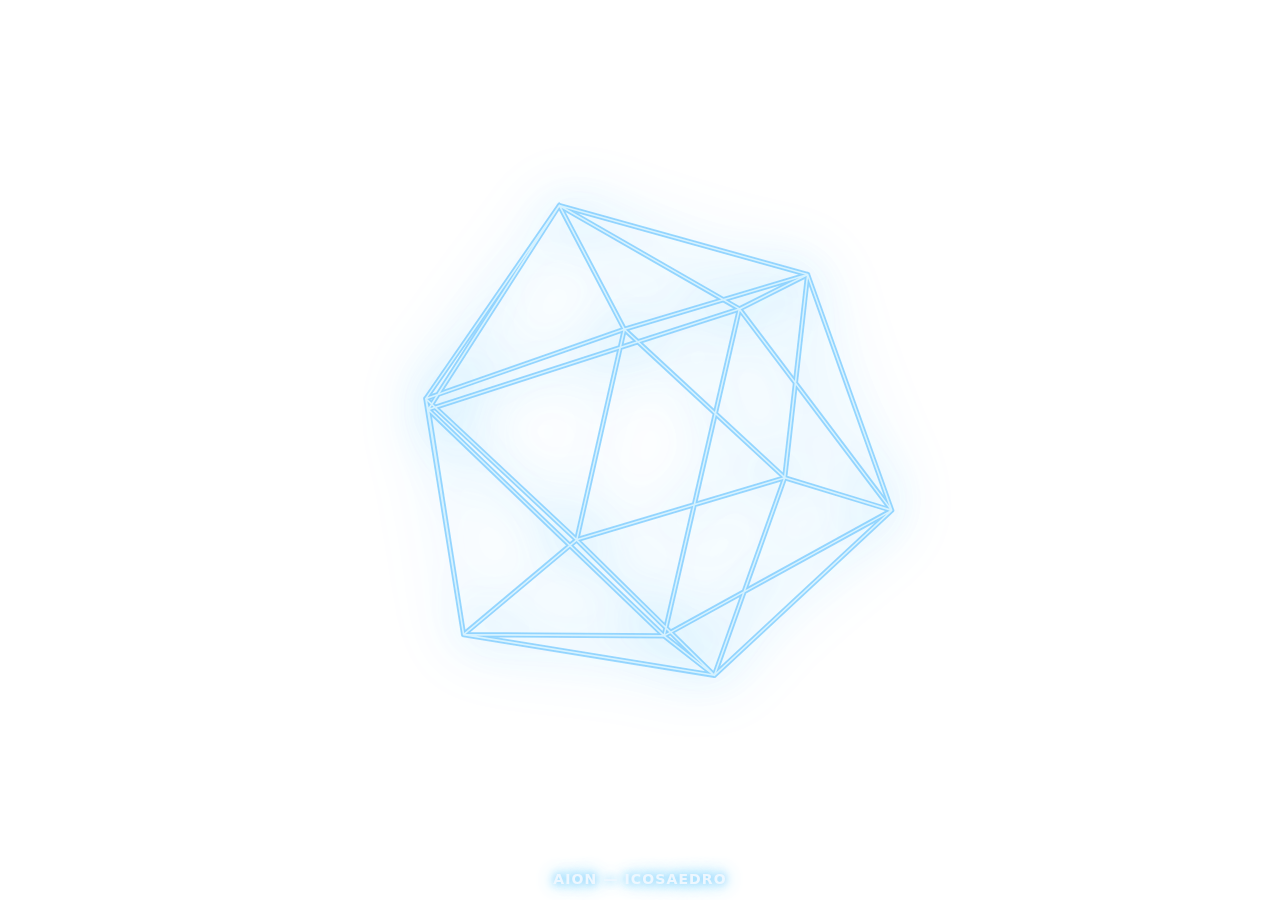
<file: archetypes/aion.html>
<!doctype html>
<html lang="pt-BR">
<meta charset="utf-8">
<title>Aion • Icosaedro</title>
<meta name="viewport" content="width=device-width,initial-scale=1">
<style>
  :root {
    --bg: transparent;        /* fundo transparente para integrar com overlay do host */
    --line: #8fd3ff;          /* cor principal Blue‑1 */
    --glow: 24px;             /* força de glow base */
    --bloom: 1;               /* multiplica o blur/sombra para um look mais fotográfico */
    --lineWidth: 1.6;         /* espessura */
    --rotateSpeed: 0.6;       /* rotações por segundo */
  }
  html,body {height:100%}
  body { margin:0; background:var(--bg); overflow:hidden; color:#eaf6ff; font:14px/1.4 ui-sans-serif, system-ui; }
  canvas { position:fixed; inset:0; width:100%; height:100%; display:block; }
  .label {
     position:fixed; left:0; right:0; bottom:10px; text-align:center; 
     letter-spacing:.08em; text-transform:uppercase; font-weight:600; opacity:.8;
     text-shadow:0 0 8px #35b6ff, 0 0 20px #35b6ff;
     pointer-events:none;
  }
</style>
<canvas id="solid"></canvas>
<div class="label">Aion — Icosaedro</div>
<script>
(function() {
  // ========= util =========
  const TAU = Math.PI*2;
  const φ = (1+Math.sqrt(5))/2;
  const canvas = document.getElementById('solid');
  const ctx = canvas.getContext('2d');

  function size() {
    const dpr = window.devicePixelRatio||1;
    canvas.width  = Math.floor(innerWidth*dpr);
    canvas.height = Math.floor(innerHeight*dpr);
    canvas.style.width = '100%';
    canvas.style.height = '100%';
    return dpr;
  }
  let DPR = size();
  addEventListener('resize', () => DPR = size());

  // ========= geometry =========
  function solidData(kind) {
    // returns {verts: [x,y,z][], edges: [i,j][]}
    if (kind==='tetra') {
      const v = [
        [ 1, 1, 1],
        [-1,-1, 1],
        [-1, 1,-1],
        [ 1,-1,-1]
      ];
      const e = [[0,1],[0,2],[0,3],[1,2],[1,3],[2,3]];
      return {verts:v, edges:e};
    }
    if (kind==='hexa') { // cube
      const v = [];
      for (let x of [-1,1]) for (let y of [-1,1]) for (let z of [-1,1]) v.push([x,y,z]);
      const id = (x,y,z)=> (x+1)/2*4 + (y+1)/2*2 + (z+1)/2;
      const e = [];
      const xs=[-1,1], ys=[-1,1], zs=[-1,1];
      for (let xi=0; xi<2; xi++) for (let yi=0; yi<2; yi++) {
        e.push([id(xs[xi],ys[yi],-1), id(xs[xi],ys[yi],1)]);
      }
      for (let xi=0; xi<2; xi++) for (let zi=0; zi<2; zi++) {
        e.push([id(xs[xi],-1,zs[zi]), id(xs[xi],1,zs[zi])]);
      }
      for (let yi=0; yi<2; yi++) for (let zi=0; zi<2; zi++) {
        e.push([id(-1,ys[yi],zs[zi]), id(1,ys[yi],zs[zi])]);
      }
      return {verts:v, edges:e};
    }
    if (kind==='octa') {
      const v = [
        [ 1, 0, 0],[-1, 0, 0],
        [ 0, 1, 0],[ 0,-1, 0],
        [ 0, 0, 1],[ 0, 0,-1]
      ];
      const e = [[0,2],[0,3],[0,4],[0,5],[1,2],[1,3],[1,4],[1,5],[2,4],[2,5],[3,4],[3,5]];
      return {verts:v, edges:e};
    }
    if (kind==='icosa') {
      const t = φ;
      const v = [
        [-1, t, 0],[ 1, t, 0],[-1,-t, 0],[ 1,-t, 0],
        [ 0,-1, t],[ 0, 1, t],[ 0,-1,-t],[ 0, 1,-t],
        [ t, 0,-1],[ t, 0, 1],[-t, 0,-1],[-t, 0, 1]
      ];
      // normalized
      for(let i=0;i<v.length;i++) {
        const [x,y,z]=v[i]; const m=Math.hypot(x,y,z); v[i]=[x/m,y/m,z/m];
      }
      const e = [
        [0,1],[0,5],[0,7],[0,10],[0,11],
        [1,5],[1,7],[1,8],[1,9],
        [2,3],[2,4],[2,6],[2,10],[2,11],
        [3,4],[3,6],[3,8],[3,9],
        [4,5],[4,9],[4,11],
        [5,9],[5,11],
        [6,7],[6,8],[6,10],
        [7,8],[7,10],
        [8,9],[10,11]
      ];
      return {verts:v, edges:e};
    }
    if (kind==='dodeca') {
      const t = φ;
      // Build from icosa dual. Dodeca vertices are permutations of (±1, ±1, ±1), (0, ±1/φ, ±φ), (±1/φ, ±φ, 0), (±φ, 0, ±1/φ)
      const a = 1/ t;
      const b = t;
      const v = [];
      // (±1, ±1, ±1)
      for (let x of [-1,1]) for (let y of [-1,1]) for (let z of [-1,1]) v.push([x,y,z]);
      // (0, ±a, ±b)
      for (let y of [-a,a]) for (let z of [-b,b]) v.push([0,y,z]);
      for (let y of [-b,b]) for (let z of [-a,a]) v.push([0,y,z]); // (0, ±b, ±a)
      // (±a, ±b, 0)
      for (let x of [-a,a]) for (let y of [-b,b]) v.push([x,y,0]);
      for (let x of [-b,b]) for (let y of [-a,a]) v.push([x,y,0]); // (±b, ±a,0)
      // (±a,0,±b)
      for (let x of [-a,a]) for (let z of [-b,b]) v.push([x,0,z]);
      for (let x of [-b,b]) for (let z of [-a,a]) v.push([x,0,z]); // (±b,0,±a)
      // normalize a bit
      for(let i=0;i<v.length;i++) { const [x,y,z]=v[i]; const m=Math.hypot(x,y,z); v[i]=[x/m,y/m,z/m]; }
      // edges from standard dodeca connectivity (approximate selection to keep wireframe coherent)
      // We'll compute edges by connecting vertices whose distance is close for a dodecahedron.
      const edges=[]; 
      for(let i=0;i<v.length;i++) for(let j=i+1;j<v.length;j++) {
        const [x1,y1,z1]=v[i], [x2,y2,z2]=v[j];
        const d = Math.hypot(x1-x2,y1-y2,z1-z2);
        if (d>0.9 && d<1.35) edges.push([i,j]); // heuristic
      }
      // Limit to a manageable number by removing far edges when too many
      if (edges.length>100) edges.length=100;
      return {verts:v, edges:edges};
    }
    return solidData('octa');
  }

  const params = new URLSearchParams(location.search);
  const kind = (params.get('solid') || 'icosa').toLowerCase();
  const glow = Math.max(0, Math.min(1.5, parseFloat(params.get('glow')||'0.8')));
  const bloom = Math.max(0, Math.min(3, parseFloat(params.get('bloom')||'1.0')));
  const lineW = Math.max(0.5, Math.min(4, parseFloat(params.get('lw')||getComputedStyle(document.documentElement).getPropertyValue('--lineWidth'))));
  const rotateSpeed = parseFloat(params.get('rs')||getComputedStyle(document.documentElement).getPropertyValue('--rotateSpeed'));
  const {verts, edges} = solidData(kind);

  // ========= camera & project =========
  let angleX=0, angleY=0;
  function rot([x,y,z], ax, ay) {
    // rotate first around Y (ay), then X (ax)
    const cy=Math.cos(ay), sy=Math.sin(ay), cx=Math.cos(ax), sx=Math.sin(ax);
    let nx =  cy*x + sy*z;
    let nz = -sy*x + cy*z;
    let ny =  cx*y - sx*nz;
    nz =  sx*y + cx*nz;
    return [nx,ny,nz];
  }
  let audioLevel = 0;
  window.addEventListener('message', (e)=>{
     if (e && e.data && typeof e.data.audioLevel==='number') audioLevel = e.data.audioLevel;
  });

  // ========= draw =========
  function draw(t) {
    const w=canvas.width, h=canvas.height;
    ctx.clearRect(0,0,w,h);
    // breathing scale
    const baseS = Math.min(w,h)*0.32;
    const breathe = 1 + 0.10*Math.sin(t*0.002) + 0.35*audioLevel;
    const s = baseS * breathe;

    angleX = t*0.001*TAU*rotateSpeed*0.2;
    angleY = t*0.001*TAU*rotateSpeed*0.3;

    // project
    const proj = [];
    for (let i=0; i<verts.length; i++) {
      const [x,y,z] = rot(verts[i], angleX, angleY);
      const d = 3/(z+3.8); // simple perspective
      proj.push([ w/2 + x*s*d, h/2 + y*s*d, d ]);
    }

    // glow layers
    ctx.lineCap='round';
    ctx.lineJoin='round';
    const baseAlpha = 0.85;
    const layers = 4;
    for (let L=layers; L>=1; L--) {
      ctx.beginPath();
      for (const [i,j] of edges) {
        const [x1,y1] = proj[i], [x2,y2] = proj[j];
        ctx.moveTo(x1,y1); ctx.lineTo(x2,y2);
      }
      ctx.strokeStyle = 'rgba(143,211,255,'+(baseAlpha*(L/layers))+')';
      ctx.lineWidth = (lineW + (L-1)*1.2) * DPR;
      ctx.shadowColor = 'rgba(53,182,255,'+(0.45*glow*(L/layers))+')';
      ctx.shadowBlur = (10 + 18*L) * glow * bloom * DPR;
      ctx.stroke();
      ctx.shadowBlur = 0;
    }
    // core crisp lines
    ctx.beginPath();
    for (const [i,j] of edges) {
      const [x1,y1] = proj[i], [x2,y2] = proj[j];
      ctx.moveTo(x1,y1); ctx.lineTo(x2,y2);
    }
    ctx.strokeStyle = 'rgba(220,245,255,0.92)';
    ctx.lineWidth = lineW * DPR;
    ctx.stroke();

    requestAnimationFrame(draw);
  }
  requestAnimationFrame(draw);
})();
</script>


<!-- UNO Inject: Preset controller for Bloom/Toon linework -->
<script>
(function(){
  try {
    const params = new URLSearchParams(location.search);
    const p = String(params.get('preset')||'blue1').toLowerCase();
    const root = document.documentElement;
    const set = (k,v)=>root.style.setProperty(k, v);
    // Defaults (Blue‑1)
    let glow = 24, bloom = 1.0, lw = 1.6, rot = 0.6;
    if (p==='off' || p==='none') { glow = 0; bloom = 0; lw = 1.4; }
    else if (p==='strong' || p==='blue-1-strong') { glow = 36; bloom = 1.75; lw = 1.9; }
    else if (p==='cinematic' || p==='cinematic-soft' || p==='soft') { glow = 16; bloom = 2.2; lw = 1.3; }
    // Apply
    set('--glow', String(glow));
    set('--bloom', String(bloom));
    set('--lineWidth', String(lw));
    set('--rotateSpeed', String(rot));
  } catch(e){}
})();
</script>
</file>
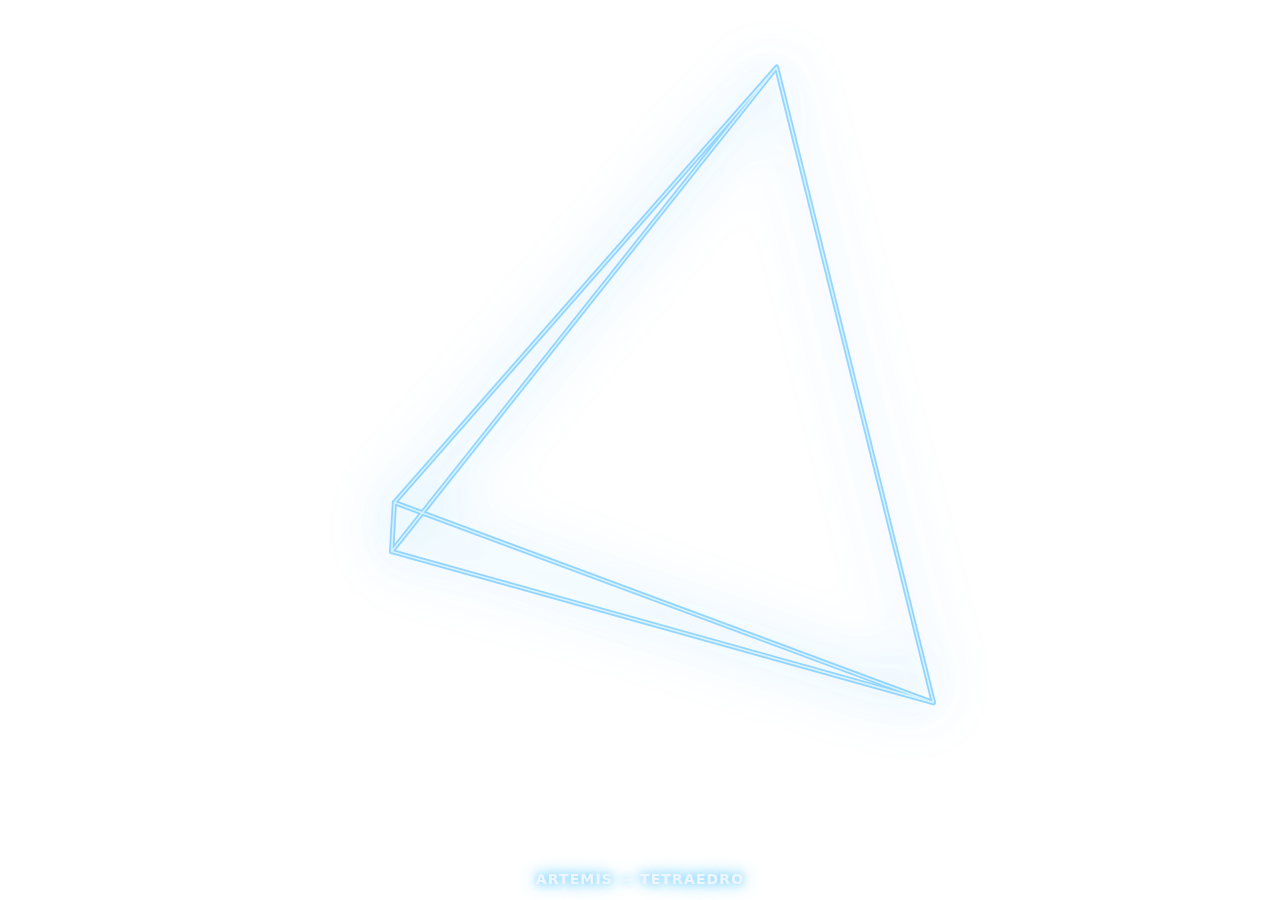
<file: archetypes/artemis.html>
<!doctype html>
<html lang="pt-BR">
<meta charset="utf-8">
<title>Artemis • Tetraedro</title>
<meta name="viewport" content="width=device-width,initial-scale=1">
<style>
  :root {
    --bg: transparent;        /* fundo transparente para integrar com overlay do host */
    --line: #8fd3ff;          /* cor principal Blue‑1 */
    --glow: 24px;             /* força de glow base */
    --bloom: 1;               /* multiplica o blur/sombra para um look mais fotográfico */
    --lineWidth: 1.6;         /* espessura */
    --rotateSpeed: 0.6;       /* rotações por segundo */
  }
  html,body {height:100%}
  body { margin:0; background:var(--bg); overflow:hidden; color:#eaf6ff; font:14px/1.4 ui-sans-serif, system-ui; }
  canvas { position:fixed; inset:0; width:100%; height:100%; display:block; }
  .label {
     position:fixed; left:0; right:0; bottom:10px; text-align:center; 
     letter-spacing:.08em; text-transform:uppercase; font-weight:600; opacity:.8;
     text-shadow:0 0 8px #35b6ff, 0 0 20px #35b6ff;
     pointer-events:none;
  }
</style>
<canvas id="solid"></canvas>
<div class="label">Artemis — Tetraedro</div>
<script>
(function() {
  // ========= util =========
  const TAU = Math.PI*2;
  const φ = (1+Math.sqrt(5))/2;
  const canvas = document.getElementById('solid');
  const ctx = canvas.getContext('2d');

  function size() {
    const dpr = window.devicePixelRatio||1;
    canvas.width  = Math.floor(innerWidth*dpr);
    canvas.height = Math.floor(innerHeight*dpr);
    canvas.style.width = '100%';
    canvas.style.height = '100%';
    return dpr;
  }
  let DPR = size();
  addEventListener('resize', () => DPR = size());

  // ========= geometry =========
  function solidData(kind) {
    // returns {verts: [x,y,z][], edges: [i,j][]}
    if (kind==='tetra') {
      const v = [
        [ 1, 1, 1],
        [-1,-1, 1],
        [-1, 1,-1],
        [ 1,-1,-1]
      ];
      const e = [[0,1],[0,2],[0,3],[1,2],[1,3],[2,3]];
      return {verts:v, edges:e};
    }
    if (kind==='hexa') { // cube
      const v = [];
      for (let x of [-1,1]) for (let y of [-1,1]) for (let z of [-1,1]) v.push([x,y,z]);
      const id = (x,y,z)=> (x+1)/2*4 + (y+1)/2*2 + (z+1)/2;
      const e = [];
      const xs=[-1,1], ys=[-1,1], zs=[-1,1];
      for (let xi=0; xi<2; xi++) for (let yi=0; yi<2; yi++) {
        e.push([id(xs[xi],ys[yi],-1), id(xs[xi],ys[yi],1)]);
      }
      for (let xi=0; xi<2; xi++) for (let zi=0; zi<2; zi++) {
        e.push([id(xs[xi],-1,zs[zi]), id(xs[xi],1,zs[zi])]);
      }
      for (let yi=0; yi<2; yi++) for (let zi=0; zi<2; zi++) {
        e.push([id(-1,ys[yi],zs[zi]), id(1,ys[yi],zs[zi])]);
      }
      return {verts:v, edges:e};
    }
    if (kind==='octa') {
      const v = [
        [ 1, 0, 0],[-1, 0, 0],
        [ 0, 1, 0],[ 0,-1, 0],
        [ 0, 0, 1],[ 0, 0,-1]
      ];
      const e = [[0,2],[0,3],[0,4],[0,5],[1,2],[1,3],[1,4],[1,5],[2,4],[2,5],[3,4],[3,5]];
      return {verts:v, edges:e};
    }
    if (kind==='icosa') {
      const t = φ;
      const v = [
        [-1, t, 0],[ 1, t, 0],[-1,-t, 0],[ 1,-t, 0],
        [ 0,-1, t],[ 0, 1, t],[ 0,-1,-t],[ 0, 1,-t],
        [ t, 0,-1],[ t, 0, 1],[-t, 0,-1],[-t, 0, 1]
      ];
      // normalized
      for(let i=0;i<v.length;i++) {
        const [x,y,z]=v[i]; const m=Math.hypot(x,y,z); v[i]=[x/m,y/m,z/m];
      }
      const e = [
        [0,1],[0,5],[0,7],[0,10],[0,11],
        [1,5],[1,7],[1,8],[1,9],
        [2,3],[2,4],[2,6],[2,10],[2,11],
        [3,4],[3,6],[3,8],[3,9],
        [4,5],[4,9],[4,11],
        [5,9],[5,11],
        [6,7],[6,8],[6,10],
        [7,8],[7,10],
        [8,9],[10,11]
      ];
      return {verts:v, edges:e};
    }
    if (kind==='dodeca') {
      const t = φ;
      // Build from icosa dual. Dodeca vertices are permutations of (±1, ±1, ±1), (0, ±1/φ, ±φ), (±1/φ, ±φ, 0), (±φ, 0, ±1/φ)
      const a = 1/ t;
      const b = t;
      const v = [];
      // (±1, ±1, ±1)
      for (let x of [-1,1]) for (let y of [-1,1]) for (let z of [-1,1]) v.push([x,y,z]);
      // (0, ±a, ±b)
      for (let y of [-a,a]) for (let z of [-b,b]) v.push([0,y,z]);
      for (let y of [-b,b]) for (let z of [-a,a]) v.push([0,y,z]); // (0, ±b, ±a)
      // (±a, ±b, 0)
      for (let x of [-a,a]) for (let y of [-b,b]) v.push([x,y,0]);
      for (let x of [-b,b]) for (let y of [-a,a]) v.push([x,y,0]); // (±b, ±a,0)
      // (±a,0,±b)
      for (let x of [-a,a]) for (let z of [-b,b]) v.push([x,0,z]);
      for (let x of [-b,b]) for (let z of [-a,a]) v.push([x,0,z]); // (±b,0,±a)
      // normalize a bit
      for(let i=0;i<v.length;i++) { const [x,y,z]=v[i]; const m=Math.hypot(x,y,z); v[i]=[x/m,y/m,z/m]; }
      // edges from standard dodeca connectivity (approximate selection to keep wireframe coherent)
      // We'll compute edges by connecting vertices whose distance is close for a dodecahedron.
      const edges=[]; 
      for(let i=0;i<v.length;i++) for(let j=i+1;j<v.length;j++) {
        const [x1,y1,z1]=v[i], [x2,y2,z2]=v[j];
        const d = Math.hypot(x1-x2,y1-y2,z1-z2);
        if (d>0.9 && d<1.35) edges.push([i,j]); // heuristic
      }
      // Limit to a manageable number by removing far edges when too many
      if (edges.length>100) edges.length=100;
      return {verts:v, edges:edges};
    }
    return solidData('octa');
  }

  const params = new URLSearchParams(location.search);
  const kind = (params.get('solid') || 'tetra').toLowerCase();
  const glow = Math.max(0, Math.min(1.5, parseFloat(params.get('glow')||'0.8')));
  const bloom = Math.max(0, Math.min(3, parseFloat(params.get('bloom')||'1.0')));
  const lineW = Math.max(0.5, Math.min(4, parseFloat(params.get('lw')||getComputedStyle(document.documentElement).getPropertyValue('--lineWidth'))));
  const rotateSpeed = parseFloat(params.get('rs')||getComputedStyle(document.documentElement).getPropertyValue('--rotateSpeed'));
  const {verts, edges} = solidData(kind);

  // ========= camera & project =========
  let angleX=0, angleY=0;
  function rot([x,y,z], ax, ay) {
    // rotate first around Y (ay), then X (ax)
    const cy=Math.cos(ay), sy=Math.sin(ay), cx=Math.cos(ax), sx=Math.sin(ax);
    let nx =  cy*x + sy*z;
    let nz = -sy*x + cy*z;
    let ny =  cx*y - sx*nz;
    nz =  sx*y + cx*nz;
    return [nx,ny,nz];
  }
  let audioLevel = 0;
  window.addEventListener('message', (e)=>{
     if (e && e.data && typeof e.data.audioLevel==='number') audioLevel = e.data.audioLevel;
  });

  // ========= draw =========
  function draw(t) {
    const w=canvas.width, h=canvas.height;
    ctx.clearRect(0,0,w,h);
    // breathing scale
    const baseS = Math.min(w,h)*0.32;
    const breathe = 1 + 0.10*Math.sin(t*0.002) + 0.35*audioLevel;
    const s = baseS * breathe;

    angleX = t*0.001*TAU*rotateSpeed*0.2;
    angleY = t*0.001*TAU*rotateSpeed*0.3;

    // project
    const proj = [];
    for (let i=0; i<verts.length; i++) {
      const [x,y,z] = rot(verts[i], angleX, angleY);
      const d = 3/(z+3.8); // simple perspective
      proj.push([ w/2 + x*s*d, h/2 + y*s*d, d ]);
    }

    // glow layers
    ctx.lineCap='round';
    ctx.lineJoin='round';
    const baseAlpha = 0.85;
    const layers = 4;
    for (let L=layers; L>=1; L--) {
      ctx.beginPath();
      for (const [i,j] of edges) {
        const [x1,y1] = proj[i], [x2,y2] = proj[j];
        ctx.moveTo(x1,y1); ctx.lineTo(x2,y2);
      }
      ctx.strokeStyle = 'rgba(143,211,255,'+(baseAlpha*(L/layers))+')';
      ctx.lineWidth = (lineW + (L-1)*1.2) * DPR;
      ctx.shadowColor = 'rgba(53,182,255,'+(0.45*glow*(L/layers))+')';
      ctx.shadowBlur = (10 + 18*L) * glow * bloom * DPR;
      ctx.stroke();
      ctx.shadowBlur = 0;
    }
    // core crisp lines
    ctx.beginPath();
    for (const [i,j] of edges) {
      const [x1,y1] = proj[i], [x2,y2] = proj[j];
      ctx.moveTo(x1,y1); ctx.lineTo(x2,y2);
    }
    ctx.strokeStyle = 'rgba(220,245,255,0.92)';
    ctx.lineWidth = lineW * DPR;
    ctx.stroke();

    requestAnimationFrame(draw);
  }
  requestAnimationFrame(draw);
})();
</script>
</file>
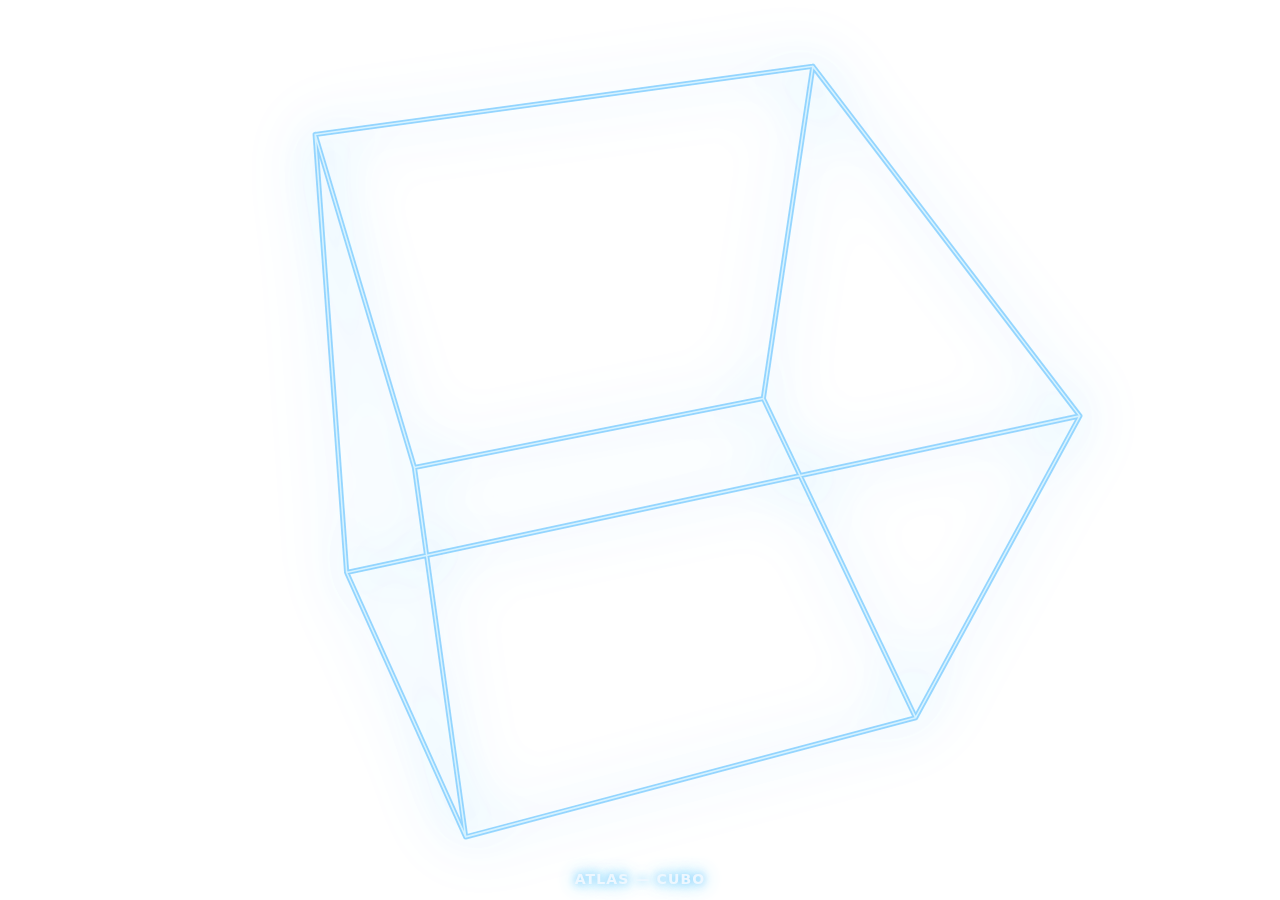
<file: archetypes/atlas.html>
<!doctype html>
<html lang="pt-BR">
<meta charset="utf-8">
<title>Atlas • Cubo</title>
<meta name="viewport" content="width=device-width,initial-scale=1">
<style>
  :root {
    --bg: transparent;        /* fundo transparente para integrar com overlay do host */
    --line: #8fd3ff;          /* cor principal Blue‑1 */
    --glow: 24px;             /* força de glow base */
    --bloom: 1;               /* multiplica o blur/sombra para um look mais fotográfico */
    --lineWidth: 1.6;         /* espessura */
    --rotateSpeed: 0.6;       /* rotações por segundo */
  }
  html,body {height:100%}
  body { margin:0; background:var(--bg); overflow:hidden; color:#eaf6ff; font:14px/1.4 ui-sans-serif, system-ui; }
  canvas { position:fixed; inset:0; width:100%; height:100%; display:block; }
  .label {
     position:fixed; left:0; right:0; bottom:10px; text-align:center; 
     letter-spacing:.08em; text-transform:uppercase; font-weight:600; opacity:.8;
     text-shadow:0 0 8px #35b6ff, 0 0 20px #35b6ff;
     pointer-events:none;
  }
</style>
<canvas id="solid"></canvas>
<div class="label">Atlas — Cubo</div>
<script>
(function() {
  // ========= util =========
  const TAU = Math.PI*2;
  const φ = (1+Math.sqrt(5))/2;
  const canvas = document.getElementById('solid');
  const ctx = canvas.getContext('2d');

  function size() {
    const dpr = window.devicePixelRatio||1;
    canvas.width  = Math.floor(innerWidth*dpr);
    canvas.height = Math.floor(innerHeight*dpr);
    canvas.style.width = '100%';
    canvas.style.height = '100%';
    return dpr;
  }
  let DPR = size();
  addEventListener('resize', () => DPR = size());

  // ========= geometry =========
  function solidData(kind) {
    // returns {verts: [x,y,z][], edges: [i,j][]}
    if (kind==='tetra') {
      const v = [
        [ 1, 1, 1],
        [-1,-1, 1],
        [-1, 1,-1],
        [ 1,-1,-1]
      ];
      const e = [[0,1],[0,2],[0,3],[1,2],[1,3],[2,3]];
      return {verts:v, edges:e};
    }
    if (kind==='hexa') { // cube
      const v = [];
      for (let x of [-1,1]) for (let y of [-1,1]) for (let z of [-1,1]) v.push([x,y,z]);
      const id = (x,y,z)=> (x+1)/2*4 + (y+1)/2*2 + (z+1)/2;
      const e = [];
      const xs=[-1,1], ys=[-1,1], zs=[-1,1];
      for (let xi=0; xi<2; xi++) for (let yi=0; yi<2; yi++) {
        e.push([id(xs[xi],ys[yi],-1), id(xs[xi],ys[yi],1)]);
      }
      for (let xi=0; xi<2; xi++) for (let zi=0; zi<2; zi++) {
        e.push([id(xs[xi],-1,zs[zi]), id(xs[xi],1,zs[zi])]);
      }
      for (let yi=0; yi<2; yi++) for (let zi=0; zi<2; zi++) {
        e.push([id(-1,ys[yi],zs[zi]), id(1,ys[yi],zs[zi])]);
      }
      return {verts:v, edges:e};
    }
    if (kind==='octa') {
      const v = [
        [ 1, 0, 0],[-1, 0, 0],
        [ 0, 1, 0],[ 0,-1, 0],
        [ 0, 0, 1],[ 0, 0,-1]
      ];
      const e = [[0,2],[0,3],[0,4],[0,5],[1,2],[1,3],[1,4],[1,5],[2,4],[2,5],[3,4],[3,5]];
      return {verts:v, edges:e};
    }
    if (kind==='icosa') {
      const t = φ;
      const v = [
        [-1, t, 0],[ 1, t, 0],[-1,-t, 0],[ 1,-t, 0],
        [ 0,-1, t],[ 0, 1, t],[ 0,-1,-t],[ 0, 1,-t],
        [ t, 0,-1],[ t, 0, 1],[-t, 0,-1],[-t, 0, 1]
      ];
      // normalized
      for(let i=0;i<v.length;i++) {
        const [x,y,z]=v[i]; const m=Math.hypot(x,y,z); v[i]=[x/m,y/m,z/m];
      }
      const e = [
        [0,1],[0,5],[0,7],[0,10],[0,11],
        [1,5],[1,7],[1,8],[1,9],
        [2,3],[2,4],[2,6],[2,10],[2,11],
        [3,4],[3,6],[3,8],[3,9],
        [4,5],[4,9],[4,11],
        [5,9],[5,11],
        [6,7],[6,8],[6,10],
        [7,8],[7,10],
        [8,9],[10,11]
      ];
      return {verts:v, edges:e};
    }
    if (kind==='dodeca') {
      const t = φ;
      // Build from icosa dual. Dodeca vertices are permutations of (±1, ±1, ±1), (0, ±1/φ, ±φ), (±1/φ, ±φ, 0), (±φ, 0, ±1/φ)
      const a = 1/ t;
      const b = t;
      const v = [];
      // (±1, ±1, ±1)
      for (let x of [-1,1]) for (let y of [-1,1]) for (let z of [-1,1]) v.push([x,y,z]);
      // (0, ±a, ±b)
      for (let y of [-a,a]) for (let z of [-b,b]) v.push([0,y,z]);
      for (let y of [-b,b]) for (let z of [-a,a]) v.push([0,y,z]); // (0, ±b, ±a)
      // (±a, ±b, 0)
      for (let x of [-a,a]) for (let y of [-b,b]) v.push([x,y,0]);
      for (let x of [-b,b]) for (let y of [-a,a]) v.push([x,y,0]); // (±b, ±a,0)
      // (±a,0,±b)
      for (let x of [-a,a]) for (let z of [-b,b]) v.push([x,0,z]);
      for (let x of [-b,b]) for (let z of [-a,a]) v.push([x,0,z]); // (±b,0,±a)
      // normalize a bit
      for(let i=0;i<v.length;i++) { const [x,y,z]=v[i]; const m=Math.hypot(x,y,z); v[i]=[x/m,y/m,z/m]; }
      // edges from standard dodeca connectivity (approximate selection to keep wireframe coherent)
      // We'll compute edges by connecting vertices whose distance is close for a dodecahedron.
      const edges=[]; 
      for(let i=0;i<v.length;i++) for(let j=i+1;j<v.length;j++) {
        const [x1,y1,z1]=v[i], [x2,y2,z2]=v[j];
        const d = Math.hypot(x1-x2,y1-y2,z1-z2);
        if (d>0.9 && d<1.35) edges.push([i,j]); // heuristic
      }
      // Limit to a manageable number by removing far edges when too many
      if (edges.length>100) edges.length=100;
      return {verts:v, edges:edges};
    }
    return solidData('octa');
  }

  const params = new URLSearchParams(location.search);
  const kind = (params.get('solid') || 'hexa').toLowerCase();
  const glow = Math.max(0, Math.min(1.5, parseFloat(params.get('glow')||'0.8')));
  const bloom = Math.max(0, Math.min(3, parseFloat(params.get('bloom')||'1.0')));
  const lineW = Math.max(0.5, Math.min(4, parseFloat(params.get('lw')||getComputedStyle(document.documentElement).getPropertyValue('--lineWidth'))));
  const rotateSpeed = parseFloat(params.get('rs')||getComputedStyle(document.documentElement).getPropertyValue('--rotateSpeed'));
  const {verts, edges} = solidData(kind);

  // ========= camera & project =========
  let angleX=0, angleY=0;
  function rot([x,y,z], ax, ay) {
    // rotate first around Y (ay), then X (ax)
    const cy=Math.cos(ay), sy=Math.sin(ay), cx=Math.cos(ax), sx=Math.sin(ax);
    let nx =  cy*x + sy*z;
    let nz = -sy*x + cy*z;
    let ny =  cx*y - sx*nz;
    nz =  sx*y + cx*nz;
    return [nx,ny,nz];
  }
  let audioLevel = 0;
  window.addEventListener('message', (e)=>{
     if (e && e.data && typeof e.data.audioLevel==='number') audioLevel = e.data.audioLevel;
  });

  // ========= draw =========
  function draw(t) {
    const w=canvas.width, h=canvas.height;
    ctx.clearRect(0,0,w,h);
    // breathing scale
    const baseS = Math.min(w,h)*0.32;
    const breathe = 1 + 0.10*Math.sin(t*0.002) + 0.35*audioLevel;
    const s = baseS * breathe;

    angleX = t*0.001*TAU*rotateSpeed*0.2;
    angleY = t*0.001*TAU*rotateSpeed*0.3;

    // project
    const proj = [];
    for (let i=0; i<verts.length; i++) {
      const [x,y,z] = rot(verts[i], angleX, angleY);
      const d = 3/(z+3.8); // simple perspective
      proj.push([ w/2 + x*s*d, h/2 + y*s*d, d ]);
    }

    // glow layers
    ctx.lineCap='round';
    ctx.lineJoin='round';
    const baseAlpha = 0.85;
    const layers = 4;
    for (let L=layers; L>=1; L--) {
      ctx.beginPath();
      for (const [i,j] of edges) {
        const [x1,y1] = proj[i], [x2,y2] = proj[j];
        ctx.moveTo(x1,y1); ctx.lineTo(x2,y2);
      }
      ctx.strokeStyle = 'rgba(143,211,255,'+(baseAlpha*(L/layers))+')';
      ctx.lineWidth = (lineW + (L-1)*1.2) * DPR;
      ctx.shadowColor = 'rgba(53,182,255,'+(0.45*glow*(L/layers))+')';
      ctx.shadowBlur = (10 + 18*L) * glow * bloom * DPR;
      ctx.stroke();
      ctx.shadowBlur = 0;
    }
    // core crisp lines
    ctx.beginPath();
    for (const [i,j] of edges) {
      const [x1,y1] = proj[i], [x2,y2] = proj[j];
      ctx.moveTo(x1,y1); ctx.lineTo(x2,y2);
    }
    ctx.strokeStyle = 'rgba(220,245,255,0.92)';
    ctx.lineWidth = lineW * DPR;
    ctx.stroke();

    requestAnimationFrame(draw);
  }
  requestAnimationFrame(draw);
})();
</script>
</file>
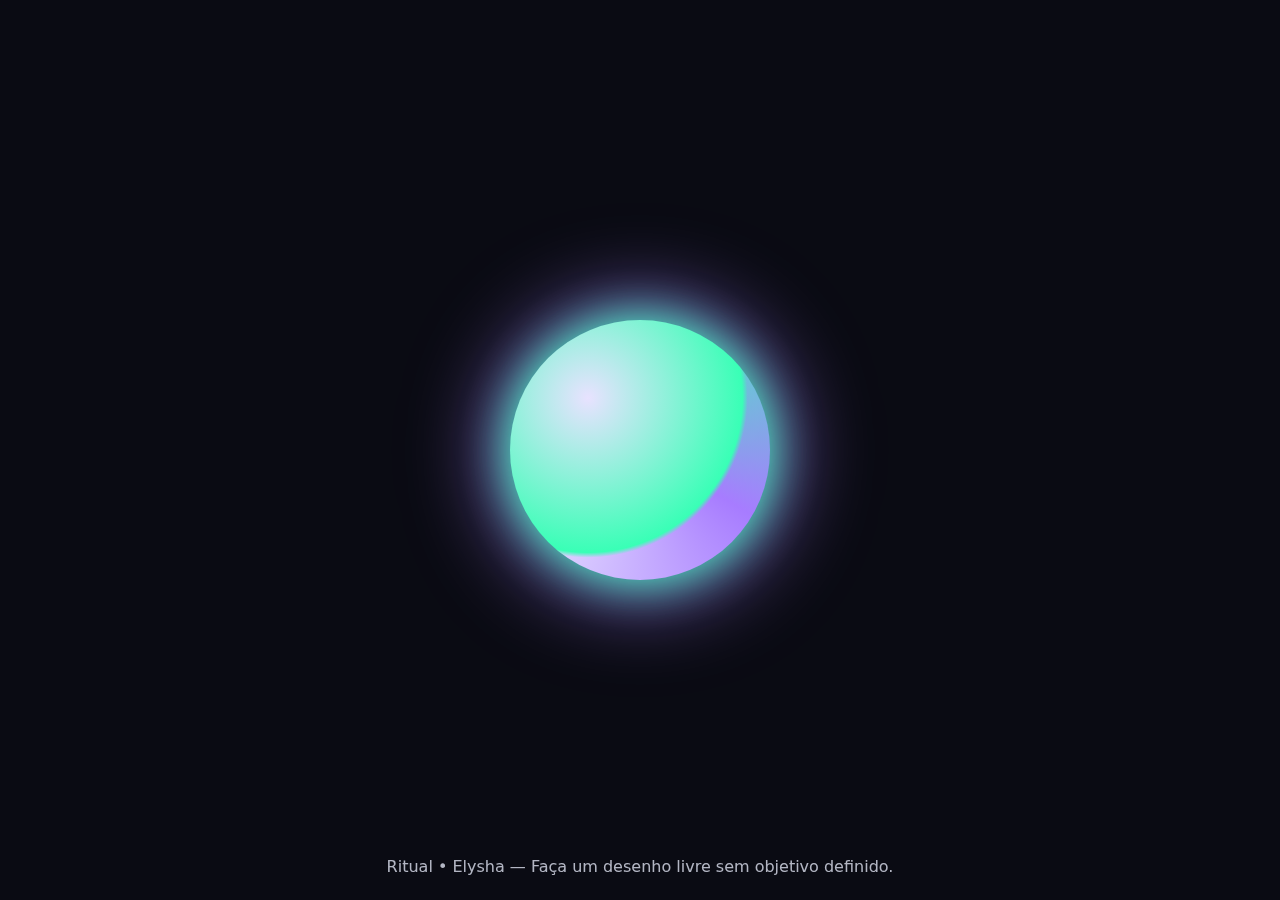
<file: archetypes/elysha.html>
<!doctype html><meta charset="utf-8"><title>Ritual Elysha</title>
<style>
  :root{ --acc:#39ffb6; --acc2:#a77cff; --ok:#e8e2ff; --speed:6.5s; }
  html,body{height:100%}
  body{margin:0;background:#0a0b13;color:#ecf0ff;font:16px/1.4 system-ui;overflow:hidden}
  .stage{position:fixed;inset:0;display:grid;place-items:center;contain:paint}
  .core{width:260px;height:260px;border-radius:50%;position:relative;
        background:radial-gradient(circle at 30% 30%, var(--ok), var(--acc) 60%, transparent 62%),
                   conic-gradient(var(--acc), var(--acc2), var(--ok), var(--acc));
        filter:drop-shadow(0 0 24px var(--acc)) drop-shadow(0 0 42px var(--acc2));
        animation:spin var(--speed) linear infinite}
  @keyframes spin{to{transform:rotate(360deg)}}
  .p{position:absolute; width:8px;height:8px; border-radius:50%; background:var(--ok); opacity:.9}
  .p:nth-child(odd){ background:var(--acc2) }
  .label{position:fixed; inset:auto 0 22px; text-align:center; opacity:.75}

  .fx-flare .core{ animation: spin var(--speed) linear infinite, flare 2.5s ease-in-out infinite }
  @keyframes flare{ 0%{filter:drop-shadow(0 0 18px var(--acc))} 50%{filter:drop-shadow(0 0 36px var(--acc2))} 100%{filter:drop-shadow(0 0 18px var(--acc))} }
  .fx-iris .core{ box-shadow: inset 0 0 40px #000; background:
     radial-gradient(circle at 50% 50%, #0006 0% 20%, transparent 20%),
     conic-gradient(var(--acc), var(--acc2), var(--ok), var(--acc)); }
  .fx-warp .p{ animation: warp 2.8s ease-in-out infinite }
  @keyframes warp{0%{transform:translate(0,0) scale(.7)}50%{transform:translate(24px,-24px) scale(1.1)}100%{transform:translate(0,0) scale(.7)}}
</style>
<div class="stage fx-fade">
  <div class="core"></div>
</div>
<div class="label">Ritual • Elysha</div>


<script>
// Added interactive features: cycle animation effects and speak description.
(function(){
  const archetypes = {"luxara": {"desc": "Luxara incentiva você a energizar sua luz interior e harmonizar opostos.", "tips": ["Explore novas perspectivas com curiosidade.", "Use sua luz para iluminar desafios ao seu redor.", "Procure equilíbrio entre ação e reflexão."], "effects": ["fx-flare", "fx-iris", "fx-warp", "fx-fade"]}, "aion": {"desc": "Aion convida à contemplação do tempo, ciclos e ritmos pessoais.", "tips": ["Reserve momentos para refletir sobre suas jornadas.", "Sincronize metas com o ritmo natural do seu corpo.", "Valorize cada segundo – a percepção de tempo é flexível."], "effects": ["fx-iris", "fx-warp", "fx-flare", "fx-fade"]}, "atlas": {"desc": "Atlas inspira planejamento, estrutura e construção de caminhos.", "tips": ["Divida objetivos grandes em ações menores e alcançáveis.", "Mapa mental: desenhe as etapas de sua próxima conquista.", "Reflita sobre o que sustenta suas responsabilidades."], "effects": ["fx-warp", "fx-flare", "fx-iris", "fx-fade"]}, "nova": {"desc": "Nova incentiva a geração de ideias e conexões criativas.", "tips": ["Escreva uma lista de dez ideias sem julgá-las.", "Assista ou leia algo fora da sua área para ter insights.", "Combine conceitos distantes para inovar."], "effects": ["fx-fade", "fx-flare", "fx-iris", "fx-warp"]}, "genus": {"desc": "Genus lembra você de explorar origens, identidade e propósito.", "tips": ["Reflita sobre sua história e como ela molda seus objetivos.", "Converse com alguém sobre heranças culturais.", "Escreva um manifesto pessoal de valores."], "effects": ["fx-iris", "fx-flare", "fx-warp", "fx-fade"]}, "rhea": {"desc": "Rhea destaca o cuidado, a nutrição e a conexão com o coletivo.", "tips": ["Pratique um ato de gentileza hoje.", "Cuidar de si é fundamental para cuidar dos outros.", "Construa redes de apoio mútuo."], "effects": ["fx-fade", "fx-iris", "fx-flare", "fx-warp"]}, "elysha": {"desc": "Elysha desperta intuições e estimula insights criativos.", "tips": ["Medite por cinco minutos em silêncio.", "Faça um desenho livre sem objetivo definido.", "Confie no primeiro pensamento que surgir."], "effects": ["fx-flare", "fx-fade", "fx-iris", "fx-warp"]}, "horus": {"desc": "Horus simboliza visão, proteção e perspectiva ampla.", "tips": ["Observe seu dia de cima, como um pássaro.", "Planeje estratégias levando em conta o longo prazo.", "Proteja seus projetos definindo limites claros."], "effects": ["fx-iris", "fx-flare", "fx-warp", "fx-fade"]}, "kaion": {"desc": "Kaion harmoniza equilíbrio e transformação constante.", "tips": ["Reconheça ciclos em sua vida e abrace mudanças.", "Equilibre obrigações e prazeres de maneira saudável.", "Pratique flexibilidade frente ao inesperado."], "effects": ["fx-warp", "fx-iris", "fx-flare", "fx-fade"]}, "kaos": {"desc": "Kaos incentiva a abraçar a desordem como fonte de criatividade.", "tips": ["Liberte-se de rotinas rígidas por um dia.", "Transforme erros em oportunidades de aprendizado.", "Experimente algo que te tire da zona de conforto."], "effects": ["fx-warp", "fx-flare", "fx-iris", "fx-fade"]}, "ignyra": {"desc": "Ignyra acende paixão, energia e impulso criativo.", "tips": ["Defina uma meta ousada e dê o primeiro passo agora.", "Pratique um exercício físico breve para energizar-se.", "Concentre-se no que te faz vibrar."], "effects": ["fx-flare", "fx-warp", "fx-iris", "fx-fade"]}, "lumine": {"desc": "Lumine traz claridade, otimismo e iluminação pessoal.", "tips": ["Liste três coisas pelas quais você é grato hoje.", "Abra as janelas e deixe a luz entrar.", "Ilumine o caminho de alguém com um elogio sincero."], "effects": ["fx-flare", "fx-fade", "fx-iris", "fx-warp"]}};
  const name = (document.title.replace(/Ritual\s+/i,'') || '').trim().toLowerCase();
  const stage = document.querySelector('.stage');
  const label = document.querySelector('.label');
  if(!stage || !label) return;
  const data = archetypes[name] || {desc:'',tips:[],effects:['fx-flare','fx-iris','fx-warp','fx-fade']};
  const tip = data.tips.length ? data.tips[Math.floor(Math.random()*data.tips.length)] : '';
  label.textContent = label.textContent + (tip ? ' — '+tip : '');
  let idx = 0;
  stage.addEventListener('click',()=>{
    data.effects.forEach(cls=> stage.classList.remove(cls));
    idx = (idx + 1) % data.effects.length;
    stage.classList.add(data.effects[idx]);
  });
  label.style.cursor = 'pointer';
  label.addEventListener('click',()=>{
    try{
      const u = new SpeechSynthesisUtterance(data.desc);
      const voices = speechSynthesis.getVoices().filter(v=>v.lang.startsWith('pt')||v.lang.startsWith('en'));
      if(voices.length) u.voice = voices[0];
      speechSynthesis.cancel();
      speechSynthesis.speak(u);
    }catch(e){}
  });
})();
</script>
</file>
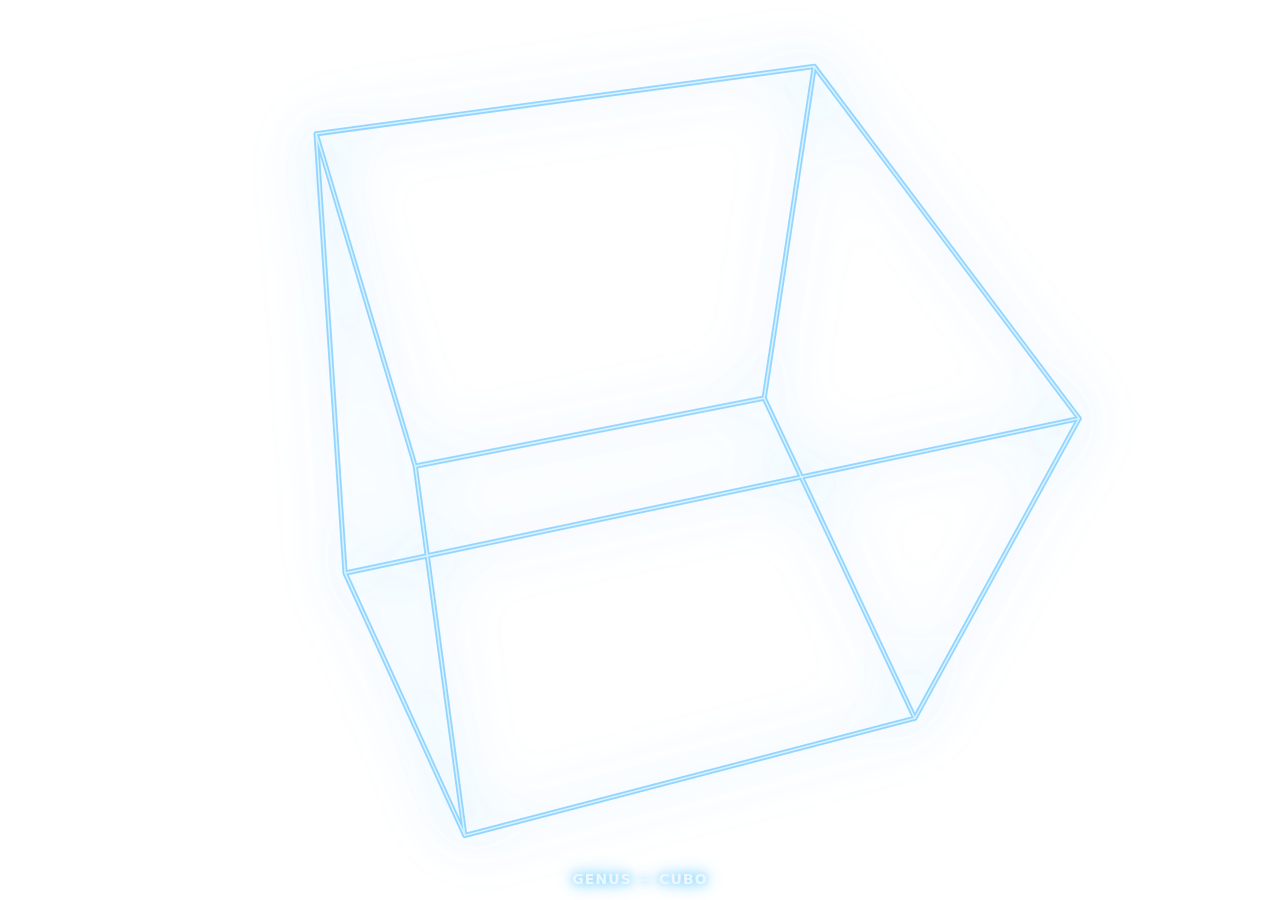
<file: archetypes/genus.html>
<!doctype html>
<html lang="pt-BR">
<meta charset="utf-8">
<title>Genus • Cubo</title>
<meta name="viewport" content="width=device-width,initial-scale=1">
<style>
  :root {
    --bg: transparent;        /* fundo transparente para integrar com overlay do host */
    --line: #8fd3ff;          /* cor principal Blue‑1 */
    --glow: 24px;             /* força de glow base */
    --bloom: 1;               /* multiplica o blur/sombra para um look mais fotográfico */
    --lineWidth: 1.6;         /* espessura */
    --rotateSpeed: 0.6;       /* rotações por segundo */
  }
  html,body {height:100%}
  body { margin:0; background:var(--bg); overflow:hidden; color:#eaf6ff; font:14px/1.4 ui-sans-serif, system-ui; }
  canvas { position:fixed; inset:0; width:100%; height:100%; display:block; }
  .label {
     position:fixed; left:0; right:0; bottom:10px; text-align:center; 
     letter-spacing:.08em; text-transform:uppercase; font-weight:600; opacity:.8;
     text-shadow:0 0 8px #35b6ff, 0 0 20px #35b6ff;
     pointer-events:none;
  }
</style>
<canvas id="solid"></canvas>
<div class="label">Genus — Cubo</div>
<script>
(function() {
  // ========= util =========
  const TAU = Math.PI*2;
  const φ = (1+Math.sqrt(5))/2;
  const canvas = document.getElementById('solid');
  const ctx = canvas.getContext('2d');

  function size() {
    const dpr = window.devicePixelRatio||1;
    canvas.width  = Math.floor(innerWidth*dpr);
    canvas.height = Math.floor(innerHeight*dpr);
    canvas.style.width = '100%';
    canvas.style.height = '100%';
    return dpr;
  }
  let DPR = size();
  addEventListener('resize', () => DPR = size());

  // ========= geometry =========
  function solidData(kind) {
    // returns {verts: [x,y,z][], edges: [i,j][]}
    if (kind==='tetra') {
      const v = [
        [ 1, 1, 1],
        [-1,-1, 1],
        [-1, 1,-1],
        [ 1,-1,-1]
      ];
      const e = [[0,1],[0,2],[0,3],[1,2],[1,3],[2,3]];
      return {verts:v, edges:e};
    }
    if (kind==='hexa') { // cube
      const v = [];
      for (let x of [-1,1]) for (let y of [-1,1]) for (let z of [-1,1]) v.push([x,y,z]);
      const id = (x,y,z)=> (x+1)/2*4 + (y+1)/2*2 + (z+1)/2;
      const e = [];
      const xs=[-1,1], ys=[-1,1], zs=[-1,1];
      for (let xi=0; xi<2; xi++) for (let yi=0; yi<2; yi++) {
        e.push([id(xs[xi],ys[yi],-1), id(xs[xi],ys[yi],1)]);
      }
      for (let xi=0; xi<2; xi++) for (let zi=0; zi<2; zi++) {
        e.push([id(xs[xi],-1,zs[zi]), id(xs[xi],1,zs[zi])]);
      }
      for (let yi=0; yi<2; yi++) for (let zi=0; zi<2; zi++) {
        e.push([id(-1,ys[yi],zs[zi]), id(1,ys[yi],zs[zi])]);
      }
      return {verts:v, edges:e};
    }
    if (kind==='octa') {
      const v = [
        [ 1, 0, 0],[-1, 0, 0],
        [ 0, 1, 0],[ 0,-1, 0],
        [ 0, 0, 1],[ 0, 0,-1]
      ];
      const e = [[0,2],[0,3],[0,4],[0,5],[1,2],[1,3],[1,4],[1,5],[2,4],[2,5],[3,4],[3,5]];
      return {verts:v, edges:e};
    }
    if (kind==='icosa') {
      const t = φ;
      const v = [
        [-1, t, 0],[ 1, t, 0],[-1,-t, 0],[ 1,-t, 0],
        [ 0,-1, t],[ 0, 1, t],[ 0,-1,-t],[ 0, 1,-t],
        [ t, 0,-1],[ t, 0, 1],[-t, 0,-1],[-t, 0, 1]
      ];
      // normalized
      for(let i=0;i<v.length;i++) {
        const [x,y,z]=v[i]; const m=Math.hypot(x,y,z); v[i]=[x/m,y/m,z/m];
      }
      const e = [
        [0,1],[0,5],[0,7],[0,10],[0,11],
        [1,5],[1,7],[1,8],[1,9],
        [2,3],[2,4],[2,6],[2,10],[2,11],
        [3,4],[3,6],[3,8],[3,9],
        [4,5],[4,9],[4,11],
        [5,9],[5,11],
        [6,7],[6,8],[6,10],
        [7,8],[7,10],
        [8,9],[10,11]
      ];
      return {verts:v, edges:e};
    }
    if (kind==='dodeca') {
      const t = φ;
      // Build from icosa dual. Dodeca vertices are permutations of (±1, ±1, ±1), (0, ±1/φ, ±φ), (±1/φ, ±φ, 0), (±φ, 0, ±1/φ)
      const a = 1/ t;
      const b = t;
      const v = [];
      // (±1, ±1, ±1)
      for (let x of [-1,1]) for (let y of [-1,1]) for (let z of [-1,1]) v.push([x,y,z]);
      // (0, ±a, ±b)
      for (let y of [-a,a]) for (let z of [-b,b]) v.push([0,y,z]);
      for (let y of [-b,b]) for (let z of [-a,a]) v.push([0,y,z]); // (0, ±b, ±a)
      // (±a, ±b, 0)
      for (let x of [-a,a]) for (let y of [-b,b]) v.push([x,y,0]);
      for (let x of [-b,b]) for (let y of [-a,a]) v.push([x,y,0]); // (±b, ±a,0)
      // (±a,0,±b)
      for (let x of [-a,a]) for (let z of [-b,b]) v.push([x,0,z]);
      for (let x of [-b,b]) for (let z of [-a,a]) v.push([x,0,z]); // (±b,0,±a)
      // normalize a bit
      for(let i=0;i<v.length;i++) { const [x,y,z]=v[i]; const m=Math.hypot(x,y,z); v[i]=[x/m,y/m,z/m]; }
      // edges from standard dodeca connectivity (approximate selection to keep wireframe coherent)
      // We'll compute edges by connecting vertices whose distance is close for a dodecahedron.
      const edges=[]; 
      for(let i=0;i<v.length;i++) for(let j=i+1;j<v.length;j++) {
        const [x1,y1,z1]=v[i], [x2,y2,z2]=v[j];
        const d = Math.hypot(x1-x2,y1-y2,z1-z2);
        if (d>0.9 && d<1.35) edges.push([i,j]); // heuristic
      }
      // Limit to a manageable number by removing far edges when too many
      if (edges.length>100) edges.length=100;
      return {verts:v, edges:edges};
    }
    return solidData('octa');
  }

  const params = new URLSearchParams(location.search);
  const kind = (params.get('solid') || 'hexa').toLowerCase();
  const glow = Math.max(0, Math.min(1.5, parseFloat(params.get('glow')||'0.8')));
  const bloom = Math.max(0, Math.min(3, parseFloat(params.get('bloom')||'1.0')));
  const lineW = Math.max(0.5, Math.min(4, parseFloat(params.get('lw')||getComputedStyle(document.documentElement).getPropertyValue('--lineWidth'))));
  const rotateSpeed = parseFloat(params.get('rs')||getComputedStyle(document.documentElement).getPropertyValue('--rotateSpeed'));
  const {verts, edges} = solidData(kind);

  // ========= camera & project =========
  let angleX=0, angleY=0;
  function rot([x,y,z], ax, ay) {
    // rotate first around Y (ay), then X (ax)
    const cy=Math.cos(ay), sy=Math.sin(ay), cx=Math.cos(ax), sx=Math.sin(ax);
    let nx =  cy*x + sy*z;
    let nz = -sy*x + cy*z;
    let ny =  cx*y - sx*nz;
    nz =  sx*y + cx*nz;
    return [nx,ny,nz];
  }
  let audioLevel = 0;
  window.addEventListener('message', (e)=>{
     if (e && e.data && typeof e.data.audioLevel==='number') audioLevel = e.data.audioLevel;
  });

  // ========= draw =========
  function draw(t) {
    const w=canvas.width, h=canvas.height;
    ctx.clearRect(0,0,w,h);
    // breathing scale
    const baseS = Math.min(w,h)*0.32;
    const breathe = 1 + 0.10*Math.sin(t*0.002) + 0.35*audioLevel;
    const s = baseS * breathe;

    angleX = t*0.001*TAU*rotateSpeed*0.2;
    angleY = t*0.001*TAU*rotateSpeed*0.3;

    // project
    const proj = [];
    for (let i=0; i<verts.length; i++) {
      const [x,y,z] = rot(verts[i], angleX, angleY);
      const d = 3/(z+3.8); // simple perspective
      proj.push([ w/2 + x*s*d, h/2 + y*s*d, d ]);
    }

    // glow layers
    ctx.lineCap='round';
    ctx.lineJoin='round';
    const baseAlpha = 0.85;
    const layers = 4;
    for (let L=layers; L>=1; L--) {
      ctx.beginPath();
      for (const [i,j] of edges) {
        const [x1,y1] = proj[i], [x2,y2] = proj[j];
        ctx.moveTo(x1,y1); ctx.lineTo(x2,y2);
      }
      ctx.strokeStyle = 'rgba(143,211,255,'+(baseAlpha*(L/layers))+')';
      ctx.lineWidth = (lineW + (L-1)*1.2) * DPR;
      ctx.shadowColor = 'rgba(53,182,255,'+(0.45*glow*(L/layers))+')';
      ctx.shadowBlur = (10 + 18*L) * glow * bloom * DPR;
      ctx.stroke();
      ctx.shadowBlur = 0;
    }
    // core crisp lines
    ctx.beginPath();
    for (const [i,j] of edges) {
      const [x1,y1] = proj[i], [x2,y2] = proj[j];
      ctx.moveTo(x1,y1); ctx.lineTo(x2,y2);
    }
    ctx.strokeStyle = 'rgba(220,245,255,0.92)';
    ctx.lineWidth = lineW * DPR;
    ctx.stroke();

    requestAnimationFrame(draw);
  }
  requestAnimationFrame(draw);
})();
</script>


<!-- UNO Inject: Preset controller for Bloom/Toon linework -->
<script>
(function(){
  try {
    const params = new URLSearchParams(location.search);
    const p = String(params.get('preset')||'blue1').toLowerCase();
    const root = document.documentElement;
    const set = (k,v)=>root.style.setProperty(k, v);
    // Defaults (Blue‑1)
    let glow = 24, bloom = 1.0, lw = 1.6, rot = 0.6;
    if (p==='off' || p==='none') { glow = 0; bloom = 0; lw = 1.4; }
    else if (p==='strong' || p==='blue-1-strong') { glow = 36; bloom = 1.75; lw = 1.9; }
    else if (p==='cinematic' || p==='cinematic-soft' || p==='soft') { glow = 16; bloom = 2.2; lw = 1.3; }
    // Apply
    set('--glow', String(glow));
    set('--bloom', String(bloom));
    set('--lineWidth', String(lw));
    set('--rotateSpeed', String(rot));
  } catch(e){}
})();
</script>
</file>
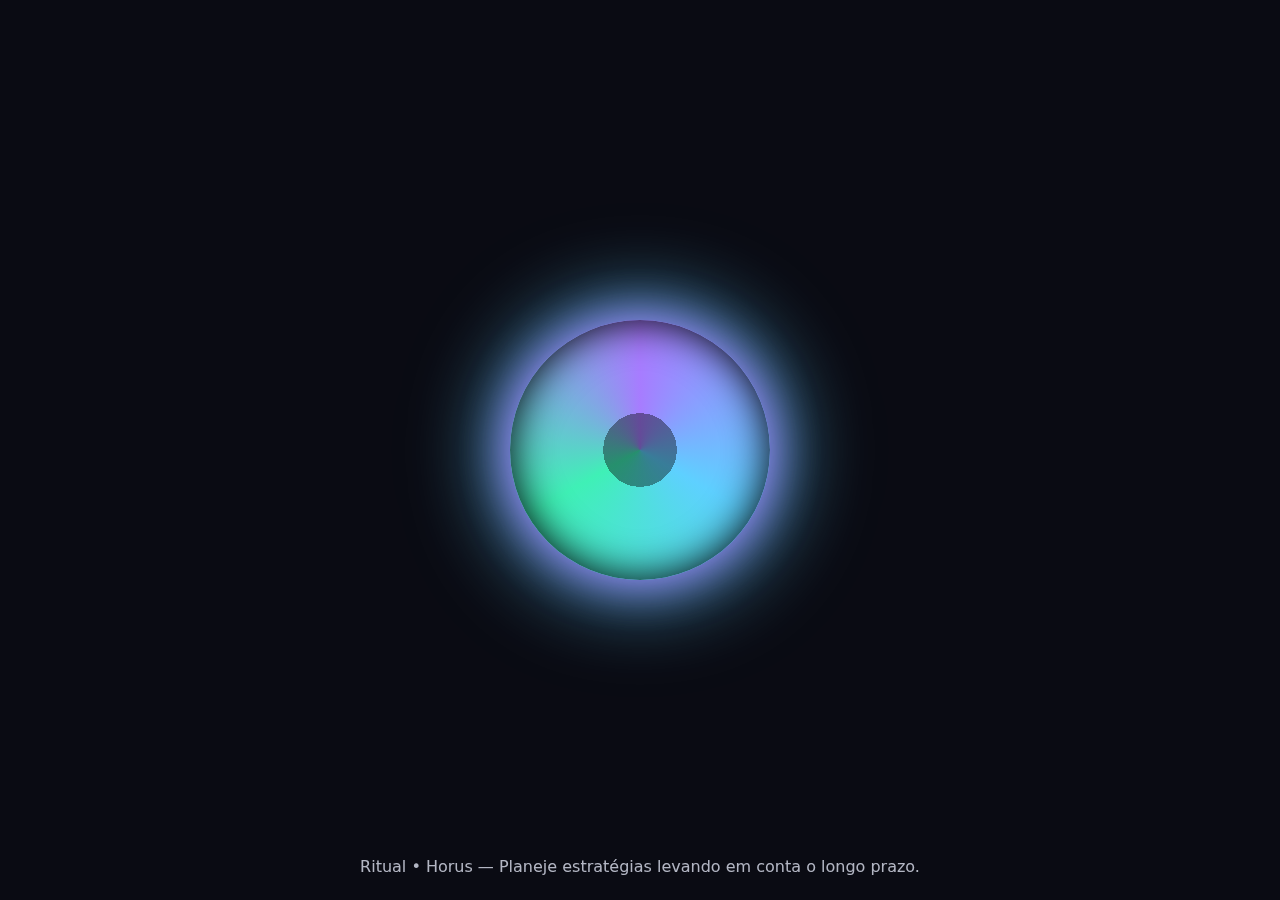
<file: archetypes/horus.html>
<!doctype html><meta charset="utf-8"><title>Ritual Horus</title>
<style>
  :root{ --acc:#a77cff; --acc2:#5ed0ff; --ok:#3ff0b6; --speed:4.2s; }
  html,body{height:100%}
  body{margin:0;background:#0a0b13;color:#ecf0ff;font:16px/1.4 system-ui;overflow:hidden}
  .stage{position:fixed;inset:0;display:grid;place-items:center;contain:paint}
  .core{width:260px;height:260px;border-radius:50%;position:relative;
        background:radial-gradient(circle at 30% 30%, var(--ok), var(--acc) 60%, transparent 62%),
                   conic-gradient(var(--acc), var(--acc2), var(--ok), var(--acc));
        filter:drop-shadow(0 0 24px var(--acc)) drop-shadow(0 0 42px var(--acc2));
        animation:spin var(--speed) linear infinite}
  @keyframes spin{to{transform:rotate(360deg)}}
  .p{position:absolute; width:8px;height:8px; border-radius:50%; background:var(--ok); opacity:.9}
  .p:nth-child(odd){ background:var(--acc2) }
  .label{position:fixed; inset:auto 0 22px; text-align:center; opacity:.75}

  .fx-flare .core{ animation: spin var(--speed) linear infinite, flare 2.5s ease-in-out infinite }
  @keyframes flare{ 0%{filter:drop-shadow(0 0 18px var(--acc))} 50%{filter:drop-shadow(0 0 36px var(--acc2))} 100%{filter:drop-shadow(0 0 18px var(--acc))} }
  .fx-iris .core{ box-shadow: inset 0 0 40px #000; background:
     radial-gradient(circle at 50% 50%, #0006 0% 20%, transparent 20%),
     conic-gradient(var(--acc), var(--acc2), var(--ok), var(--acc)); }
  .fx-warp .p{ animation: warp 2.8s ease-in-out infinite }
  @keyframes warp{0%{transform:translate(0,0) scale(.7)}50%{transform:translate(24px,-24px) scale(1.1)}100%{transform:translate(0,0) scale(.7)}}
</style>
<div class="stage fx-iris">
  <div class="core"></div>
</div>
<div class="label">Ritual • Horus</div>


<script>
// Added interactive features: cycle animation effects and speak description.
(function(){
  const archetypes = {"luxara": {"desc": "Luxara incentiva você a energizar sua luz interior e harmonizar opostos.", "tips": ["Explore novas perspectivas com curiosidade.", "Use sua luz para iluminar desafios ao seu redor.", "Procure equilíbrio entre ação e reflexão."], "effects": ["fx-flare", "fx-iris", "fx-warp", "fx-fade"]}, "aion": {"desc": "Aion convida à contemplação do tempo, ciclos e ritmos pessoais.", "tips": ["Reserve momentos para refletir sobre suas jornadas.", "Sincronize metas com o ritmo natural do seu corpo.", "Valorize cada segundo – a percepção de tempo é flexível."], "effects": ["fx-iris", "fx-warp", "fx-flare", "fx-fade"]}, "atlas": {"desc": "Atlas inspira planejamento, estrutura e construção de caminhos.", "tips": ["Divida objetivos grandes em ações menores e alcançáveis.", "Mapa mental: desenhe as etapas de sua próxima conquista.", "Reflita sobre o que sustenta suas responsabilidades."], "effects": ["fx-warp", "fx-flare", "fx-iris", "fx-fade"]}, "nova": {"desc": "Nova incentiva a geração de ideias e conexões criativas.", "tips": ["Escreva uma lista de dez ideias sem julgá-las.", "Assista ou leia algo fora da sua área para ter insights.", "Combine conceitos distantes para inovar."], "effects": ["fx-fade", "fx-flare", "fx-iris", "fx-warp"]}, "genus": {"desc": "Genus lembra você de explorar origens, identidade e propósito.", "tips": ["Reflita sobre sua história e como ela molda seus objetivos.", "Converse com alguém sobre heranças culturais.", "Escreva um manifesto pessoal de valores."], "effects": ["fx-iris", "fx-flare", "fx-warp", "fx-fade"]}, "rhea": {"desc": "Rhea destaca o cuidado, a nutrição e a conexão com o coletivo.", "tips": ["Pratique um ato de gentileza hoje.", "Cuidar de si é fundamental para cuidar dos outros.", "Construa redes de apoio mútuo."], "effects": ["fx-fade", "fx-iris", "fx-flare", "fx-warp"]}, "elysha": {"desc": "Elysha desperta intuições e estimula insights criativos.", "tips": ["Medite por cinco minutos em silêncio.", "Faça um desenho livre sem objetivo definido.", "Confie no primeiro pensamento que surgir."], "effects": ["fx-flare", "fx-fade", "fx-iris", "fx-warp"]}, "horus": {"desc": "Horus simboliza visão, proteção e perspectiva ampla.", "tips": ["Observe seu dia de cima, como um pássaro.", "Planeje estratégias levando em conta o longo prazo.", "Proteja seus projetos definindo limites claros."], "effects": ["fx-iris", "fx-flare", "fx-warp", "fx-fade"]}, "kaion": {"desc": "Kaion harmoniza equilíbrio e transformação constante.", "tips": ["Reconheça ciclos em sua vida e abrace mudanças.", "Equilibre obrigações e prazeres de maneira saudável.", "Pratique flexibilidade frente ao inesperado."], "effects": ["fx-warp", "fx-iris", "fx-flare", "fx-fade"]}, "kaos": {"desc": "Kaos incentiva a abraçar a desordem como fonte de criatividade.", "tips": ["Liberte-se de rotinas rígidas por um dia.", "Transforme erros em oportunidades de aprendizado.", "Experimente algo que te tire da zona de conforto."], "effects": ["fx-warp", "fx-flare", "fx-iris", "fx-fade"]}, "ignyra": {"desc": "Ignyra acende paixão, energia e impulso criativo.", "tips": ["Defina uma meta ousada e dê o primeiro passo agora.", "Pratique um exercício físico breve para energizar-se.", "Concentre-se no que te faz vibrar."], "effects": ["fx-flare", "fx-warp", "fx-iris", "fx-fade"]}, "lumine": {"desc": "Lumine traz claridade, otimismo e iluminação pessoal.", "tips": ["Liste três coisas pelas quais você é grato hoje.", "Abra as janelas e deixe a luz entrar.", "Ilumine o caminho de alguém com um elogio sincero."], "effects": ["fx-flare", "fx-fade", "fx-iris", "fx-warp"]}};
  const name = (document.title.replace(/Ritual\s+/i,'') || '').trim().toLowerCase();
  const stage = document.querySelector('.stage');
  const label = document.querySelector('.label');
  if(!stage || !label) return;
  const data = archetypes[name] || {desc:'',tips:[],effects:['fx-flare','fx-iris','fx-warp','fx-fade']};
  const tip = data.tips.length ? data.tips[Math.floor(Math.random()*data.tips.length)] : '';
  label.textContent = label.textContent + (tip ? ' — '+tip : '');
  let idx = 0;
  stage.addEventListener('click',()=>{
    data.effects.forEach(cls=> stage.classList.remove(cls));
    idx = (idx + 1) % data.effects.length;
    stage.classList.add(data.effects[idx]);
  });
  label.style.cursor = 'pointer';
  label.addEventListener('click',()=>{
    try{
      const u = new SpeechSynthesisUtterance(data.desc);
      const voices = speechSynthesis.getVoices().filter(v=>v.lang.startsWith('pt')||v.lang.startsWith('en'));
      if(voices.length) u.voice = voices[0];
      speechSynthesis.cancel();
      speechSynthesis.speak(u);
    }catch(e){}
  });
})();
</script>
</file>
